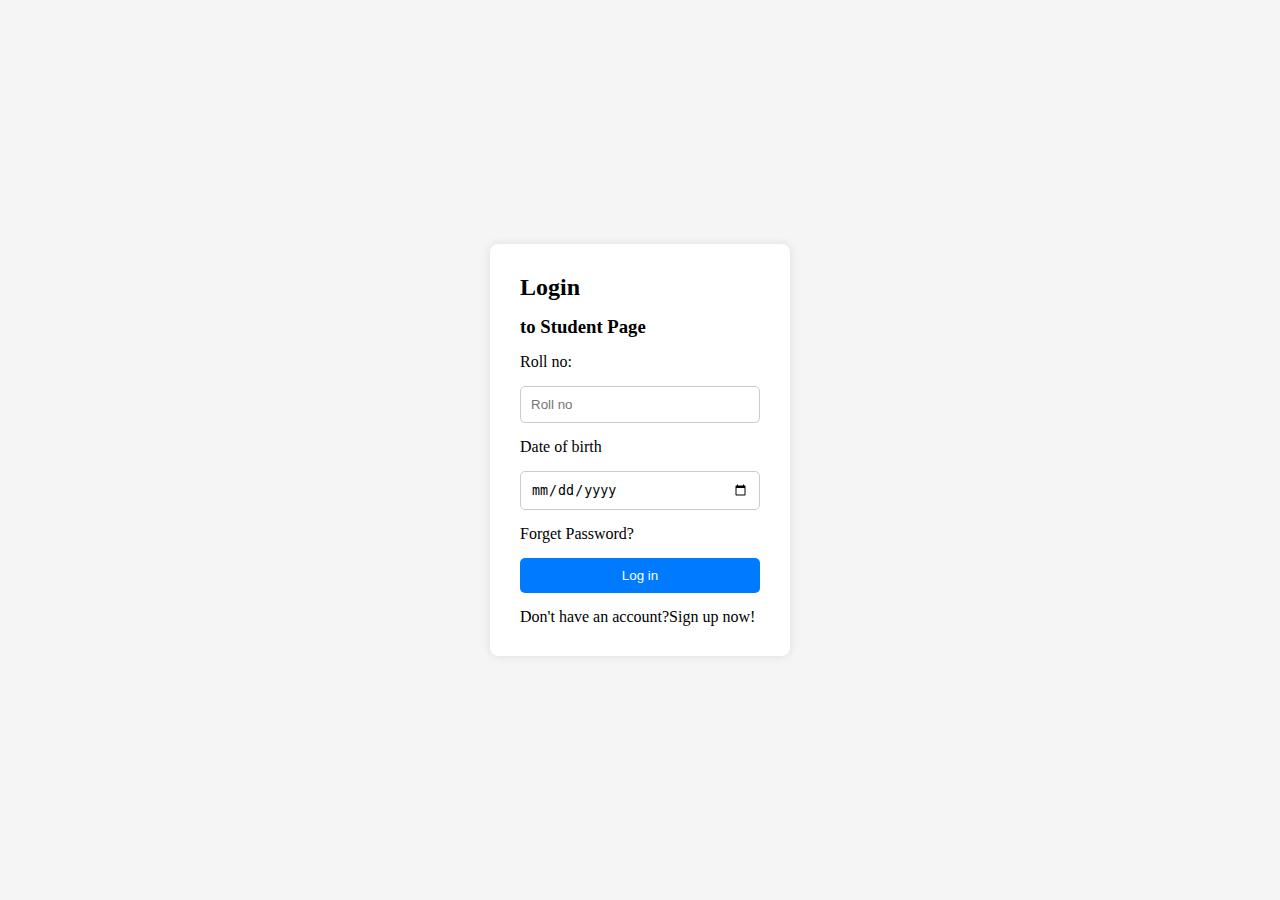
<file: index.html>
<!DOCTYPE html>
<html lang="en">
<head>
    <meta charset="UTF-8">
    <meta name="viewport" content="width=device-width, initial-scale=1.0">
    <title>Document</title>
    <link rel="stylesheet" href="style.css">
</head>
<body>
    <div class="container">
        <form action="" class="login-box">
            <h2>Login</h2>
            <h3>to Student Page</h3>

            <label for="Roll no">Roll no:</label>
            
            <input type="text" placeholder="Roll no"/> 
            
            
            <label for="Date of birth">Date of birth</label>
            
            <input type="date" placeholder="Date of birth">
            
            <p>Forget Password?</p>
            
            <button>Log in </button>
            
            <p>Don't have an account?Sign up now!</p>




        </form>
    </div>
    
</body>
</html>
</file>
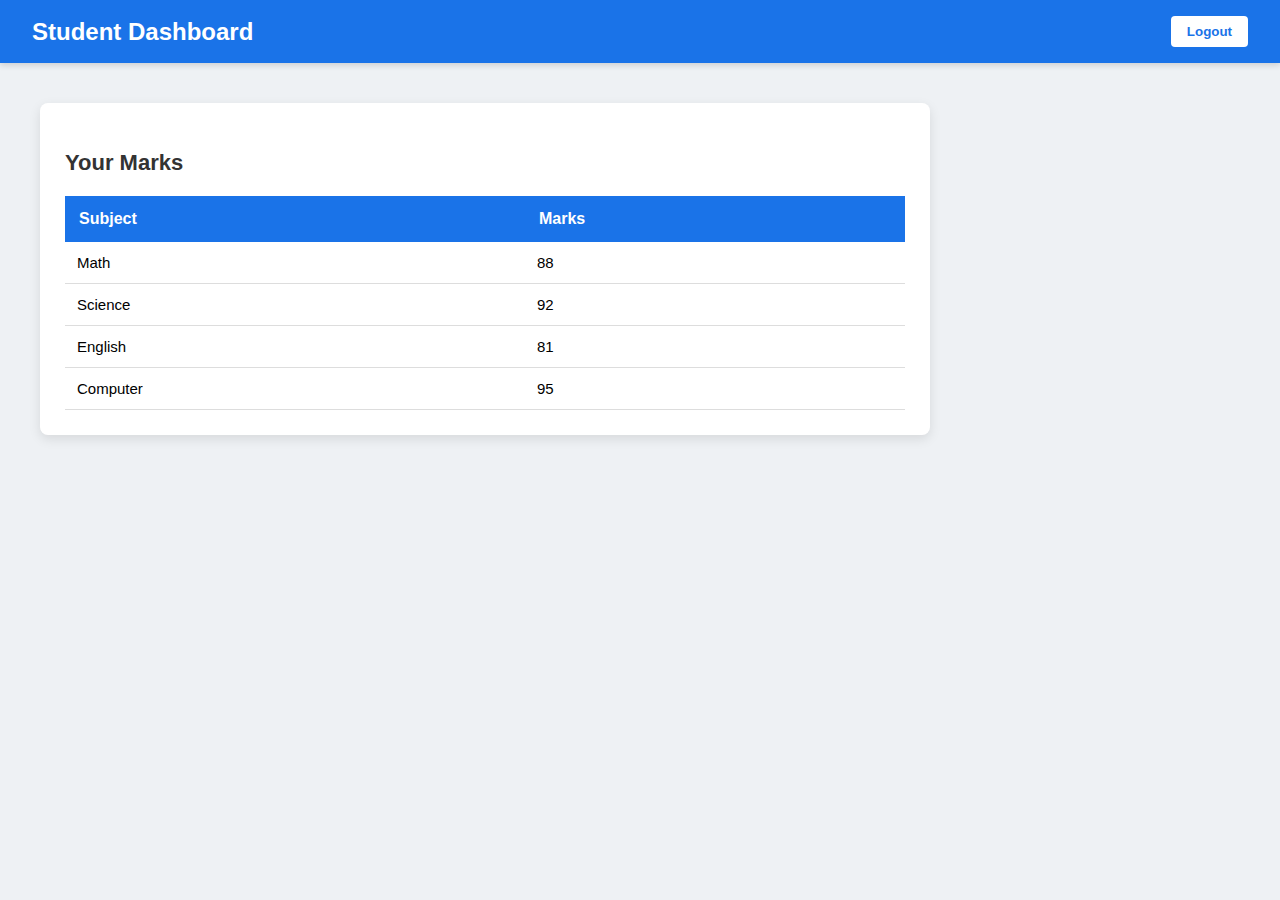
<file: dashboard.html>
<!DOCTYPE html>
<html lang="en">
<head>
  <meta charset="UTF-8">
  <meta name="viewport" content="width=device-width, initial-scale=1.0">
  <title>Student Dashboard</title>

  <style>
    body {
      margin: 0;
      font-family: Arial, sans-serif;
      background: #eef1f4;
    }

    /* NAVBAR */
    .navbar {
      background: #1a73e8;
      color: white;
      padding: 16px 32px;
      display: flex;
      justify-content: space-between;
      align-items: center;
      box-shadow: 0px 2px 6px rgba(0,0,0,0.15);
    }

    .navbar h2 {
      margin: 0;
      font-size: 24px;
      font-weight: 600;
    }

    .logout {
      background: white;
      color: #1a73e8;
      padding: 8px 16px;
      border: none;
      border-radius: 4px;
      cursor: pointer;
      font-weight: bold;
    }

    
    .container {
      padding: 40px;
    }

    h3 {
      margin-bottom: 20px;
      color: #333;
      font-size: 22px;
    }

    
    .card {
      background: white;
      padding: 25px;
      border-radius: 8px;
      box-shadow: 0px 4px 12px rgba(0,0,0,0.1);
      width: 70%;
    }

    table {
      width: 100%;
      border-collapse: collapse;
      margin-top: 10px;
    }

    th {
      background: #1a73e8;
      color: white;
      padding: 14px;
      text-align: left;
      font-size: 16px;
    }

    td {
      padding: 12px;
      border-bottom: 1px solid #ddd;
      font-size: 15px;
    }

    tr:hover {
      background: #f1f5ff;
    }
  </style>
</head>

<body>

  
  <div class="navbar">
    <h2>Student Dashboard</h2>
    <button class="logout">Logout</button>
  </div>

  
  <div class="container">
    <div class="card">
      <h3>Your Marks</h3>

      <table>
        <tr>
          <th>Subject</th>
          <th>Marks</th>
        </tr>

        <tr>
          <td>Math</td>
          <td>88</td>
        </tr>

        <tr>
          <td>Science</td>
          <td>92</td>
        </tr>

        <tr>
          <td>English</td>
          <td>81</td>
        </tr>

        <tr>
          <td>Computer</td>
          <td>95</td>
        </tr>
      </table>
    </div>
  </div>

</body>
</html>
</file>
<file: style.css>
* {
  margin: 0;
  padding: 0;
  box-sizing: border-box;
}

/* Center everything */
.container {
  height: 100vh;
  display: flex;
  justify-content: center;   /* horizontal */
  align-items: center;        /* vertical */
  background: #f5f5f5;
}

.login-box {
  display: flex;
  flex-direction: column;
  gap: 15px;
  background: white;
  padding: 30px;
  width: 300px;
  border-radius: 8px;
  box-shadow: 0 0 10px rgba(0,0,0,0.1);
}

.login-box input {
  padding: 10px;
  border: 1px solid #ccc;
  border-radius: 5px;
}

.login-box button {
  padding: 10px;
  border: none;
  background: #007bff;
  color: white;
  border-radius: 5px;
  cursor: pointer;
}
</file>
